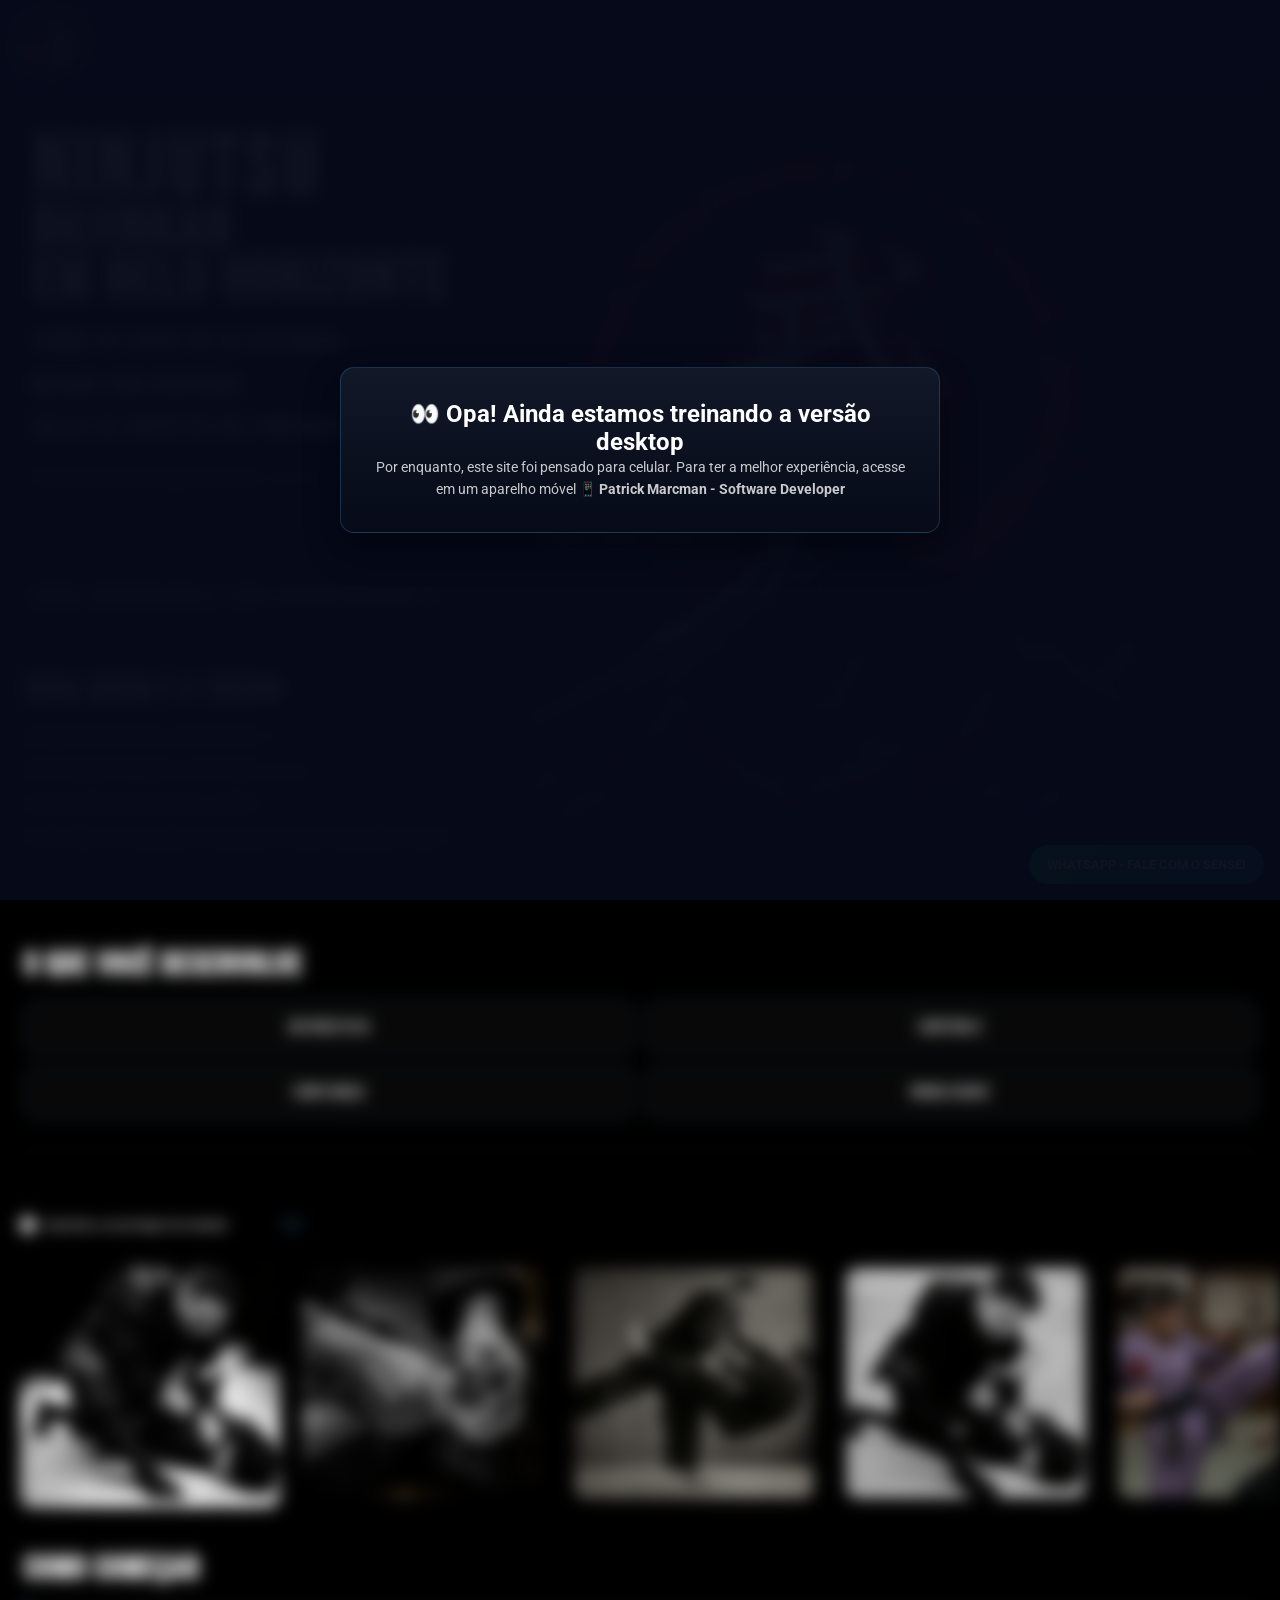
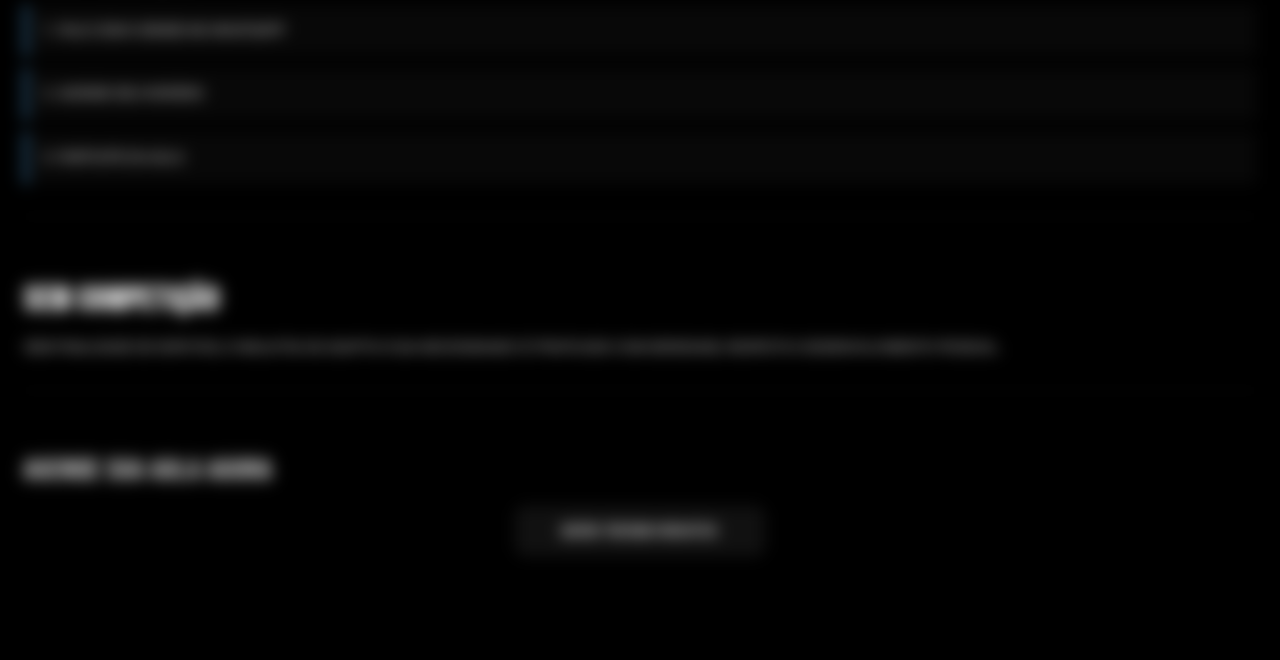
<file: index.html>
<!DOCTYPE html>
<html lang="pt-BR">
<head>
    <meta charset="UTF-8">
    <meta name="viewport" content="width=device-width, initial-scale=1.0">
    <title>NINJUTSU EM BELO HORIZONTE | Bujin Dojo</title>

    <meta name="author" content="Patrick Marcman">
    <meta name="description" content="Aprenda Ninjutsu Bujinkan no Bujin Dojo, no Funcionários, próximo à Savassi, em Belo Horizonte. Desenvolva autodefesa e confiança. Agende sua aula.">

    <meta name="robots" content="index, follow">
    <meta name="address" content="Ninjutsu em Belo Horizonte, Avenida Getulio Vargas, nº 471, Bairro Funcionários">


    <meta name="keywords" content="
    Ninjutsu em Belo Horizonte,
    Aulas de Ninjutsu em BH,
    Escola de Ninjutsu em Belo Horizonte,
    Bujin Dojo,
    Ninjutsu Bujinkan BH,
    Bujinkan Belo Horizonte,
    Ninjutsu tradicional,
    Artes marciais japonesas em BH,
    Dojo de Ninjutsu em BH,
    Treinamento ninja em Belo Horizonte,
    Aulas de Ninjutsu para iniciantes,
    Onde aprender Ninjutsu em BH,
    Defesa pessoal em Belo Horizonte,
    Defesa pessoal feminina em BH,
    Defesa pessoal para mulheres,
    Autodefesa para adolescentes,
    Artes marciais em Belo Horizonte,
    Ninjutsu no Funcionários,
    Ninjutsu na Savassi,
    Ninjutsu próximo à Serra BH,
    Ninjutsu próximo à Santa Efigênia,
    Ninjutsu próximo ao São Lucas,
    Ninjutsu próximo ao Sion,
    Ninjutsu próximo ao Lourdes,
    Ninjutsu próximo ao Cruzeiro,
    Ninjutsu próximo ao São Pedro,
    Ninjutsu próximo ao Santo Antônio,
    Ninjutsu próximo ao Carmo,
    Ninjutsu próximo à Boa Viagem,
    Artes marciais no Funcionários,
    Artes marciais na Savassi,
    Defesa pessoal no Funcionários,
    Defesa pessoal na Savassi,
    Bujin Dojo Avenida Getúlio Vargas,
    Ninjutsu Avenida Getúlio Vargas BH
    ">


<!-- URL canônica -->
<link rel="canonical" href="https://ninjutsuembh.com.br/">

<!-- Compartilhamento em redes sociais -->
<meta property="og:type" content="website">
<meta property="og:locale" content="pt_BR">
<meta property="og:site_name" content="Bujin Dojo">
<meta property="og:title" content="Ninjutsu em Belo Horizonte | Bujin Dojo">
<meta property="og:description" content="Aprenda Ninjutsu Bujinkan no Funcionários, próximo à Savassi, em Belo Horizonte. Conheça o Bujin Dojo e agende sua aula.">
<meta property="og:url" content="https://ninjutsuembh.com.br/">

<!-- Dados estruturados para SEO local -->
<script type="application/ld+json">
{
  "@context": "https://schema.org",
  "@type": "SportsActivityLocation",
  "@id": "https://ninjutsuembh.com.br/#dojo",
  "name": "Bujin Dojo",
  "url": "https://ninjutsuembh.com.br/",
  "description": "Escola de Ninjutsu Bujinkan em Belo Horizonte, com treinamento de artes marciais japonesas e autodefesa.",
  "address": {
    "@type": "PostalAddress",
    "streetAddress": "Avenida Getúlio Vargas, 471, 5º andar, Funcionários",
    "addressLocality": "Belo Horizonte",
    "addressRegion": "MG",
    "addressCountry": "BR"

  },
  "hasMap": "https://maps.app.goo.gl/K1RpRQrmj43syfcBA"
}
</script>



    <link rel="stylesheet" href="styles/style.css">

    <link rel="preconnect" href="https://fonts.googleapis.com">
    <link rel="preconnect" href="https://fonts.gstatic.com" crossorigin>
    <link href="https://fonts.googleapis.com/css2?family=Roboto:ital,wght@0,100..900;1,100..900&display=swap" rel="stylesheet">
    <link href="https://fonts.googleapis.com/css2?family=Bebas+Neue&display=swap" rel="stylesheet">
    <link rel="stylesheet" href="https://cdnjs.cloudflare.com/ajax/libs/font-awesome/6.5.0/css/all.min.css">
</head>
<body>
    <div id="desktop-warning" class="desktop-warning">
        <div class="desktop-warning__box">
            <h2>👀 Opa! Ainda estamos treinando a versão desktop</h2>
            <p>
            Por enquanto, este site foi pensado para celular.
            Para ter a melhor experiência, acesse em um aparelho móvel 📱
            <strong>Patrick Marcman - Software Developer</strong
            </p>
        </div>
    </div>

    <header>
        <nav>
            <a href="index.html" class="logo-link">
                <img id="logo" src="images/logo-bujindojo.svg" alt="Logo Bujin Dojo">
            </a>
            <a href="about.html" class="menu-toggle">MENU</a>
        </nav>
    </header>

    <main class="hero">
        <div class="hero-overlay">

            <section class="hero-content reveal">
                <h1 class="titulo">
                    <span id="ninjutsu">Ninjutsu</span>
                    <span>Bujinkan</span>
                    <span>Em Belo Horizonte</span>
                </h1>

                <h2 class="sub-titulo">
                    <span>Torne-se capaz de se defender.</span>
                    <span>Mesmo sob pressão.</span>

                    <span>Aulas de Ninjutsu no Funcionários, próximo à Savassi, em Belo Horizonte.</span>

                </h2>

                <p class="hero-frase">
                    Treinamento real de Ninjutsu em Belo Horizonte.
                </p>

                <a
                    href="https://wa.me/5511977504567?text=Olá%20Sensei!%20Gostaria%20de%20agendar%20uma%20aula%20experimental%20para%20conhecer%20o%20Ninjutsu.%20Poderia%20me%20chamar%20para%20agendarmos?"
                    class="cta-hero"
                    target="_blank"
                    rel="noopener noreferrer"
                >
                    COMEÇAR MINHA PRIMEIRA AULA
                </a>

                <a href="https://maps.app.goo.gl/K1RpRQrmj43syfcBA" target="_blank" rel="noopener noreferrer">

                <p id="address">Bujin Dojo — Avenida Getúlio Vargas, 471, 5º andar, Funcionários, Belo Horizonte - MG.</p>

                </a>
            </section>

            <section class="para-quem reveal">
                <h2>PARA QUEM É O TREINO</h2>

                <div class="lista-beneficios">
                    <p>HOMENS | MULHERES | ADOLESCENTES</p>
                    <p>VOCÊ SABERIA REAGIR A UM ATAQUE HOJE?</p>
                    <p>VOCÊ SABERIA PROTEGER ALGUÉM?</p>
                    <p>VOCÊ TERIA CAPACIDADE DE ESCAPAR DE UMA AGRESSÃO FÍSICA?</p>
                </div>
            </section>

            <section class="beneficios reveal">
                <h2>O QUE VOCÊ DESENVOLVE</h2>

                <div class="benefit-grid">
                    <div class="benefit-card">AUTODEFESA</div>
                    <div class="benefit-card">CONTROLE</div>
                    <div class="benefit-card">CONFIANÇA</div>
                    <div class="benefit-card">MOBILIDADE</div>
                </div>
            </section>

            <section class="carousel-section reveal">
                <div class="carousel-info">
                    <div class="carousel-info-left">
                        <span><i class="fa-solid fa-circle-info"></i></span>
                        <button class="carousel-caption" id="captionBtn" type="button">
                            Bu Jin Dojo
                        </button>
                    </div>

                    <span class="carousel-counter" id="carouselCounter">1/9</span>
                </div>

                <aside class="carousel-aside" id="carouselAside">
                    <p id="asideText">
                        Texto curto sobre a imagem selecionada.
                    </p>
                </aside>

                <div class="carousel-track-container" id="carouselContainer">
                    <div class="carousel-track" id="carouselTrack">
                        <img src="images/mobile/mobile-slide1.webp" alt="Imagem de Imobilizacao" class="carousel-image">
                        <img src="images/mobile/mobile-slide2.webp" alt="Técnica de Torção" class="carousel-image">
                        <img src="images/tecnicaDeProjecao.webp" alt="Técnica de projeção" class="carousel-image">
                        <img src="images/Imobilizacao.png" alt="Técnica de imobilização" class="carousel-image">
                        <img src="images/mulher-atacando.png" alt="Técnicas de punho e chutes" class="carousel-image">
                        <img src="images/KimonoHakama.webp" alt="Uniforme de treino" class="carousel-image">
                        <img src="images/arma-espada.jpg" alt="Foto com espada" class="carousel-image">
                        <img src="images/graduacao.jpg" alt="Avanço técnico" class="carousel-image">
                        <img src="images/armanisensei3.jpg" alt="Arte e tradição" class="carousel-image">
                    </div>
                </div>
            </section>

            <section class="como-funciona reveal">
                <h2>COMO COMEÇAR</h2>

                <div class="passos">
                    <div class="passo">1. FALE COM O SENSEI NO WHATSAPP</div>
                    <div class="passo">2. AGENDE SEU HORÁRIO</div>
                    <div class="passo">3. PARTICIPE DA AULA</div>
                </div>
            </section>

            <section class="diferencial reveal">
                <h2>SEM COMPETIÇÃO</h2>
                <p>
                    SEM FINALIDADE DE DISPUTAS, O NINJUTSU
                    SE ADAPTA À SUA NECESSIDADE E É PRATICADO COM SERIEDADE, RESPEITO
                    E DESENVOLVIMENTO PESSOAL.
                </p>
            </section>

            <section class="cta-final reveal">
                <p class="cta-final-texto">
                    AGENDE SUA AULA AGORA
                </p>

                <a
                    href="https://wa.me/5511977504567?text=Olá%20Sensei!%20Gostaria%20de%20agendar%20uma%20aula%20experimental%20para%20conhecer%20o%20Ninjutsu.%20Poderia%20me%20chamar%20para%20agendarmos?"
                    class="cta-hero"
                    target="_blank"
                    rel="noopener noreferrer"
                >
                    QUERO TREINAR NINJUTSU
                </a>
            </section>

        </div>
    </main>

    <a
        href="https://wa.me/5511977504567?text=Olá%20Sensei!%20Gostaria%20de%20agendar%20uma%20aula%20experimental%20para%20conhecer%20o%20Ninjutsu.%20Poderia%20me%20chamar%20para%20agendarmos?"
        class="whatsapp-float"
        target="_blank"
        rel="noopener noreferrer"
    >
        WHATSAPP - FALE COM O SENSEI
    </a>

    <footer></footer>

    <script src="scripts/script.js"></script>

    <!--Script adicionado para ser usado apenas equanto o desktop esta em construcao-->
    <script>
        function checkDesktopMode() {
            const isDesktop = window.innerWidth >= 1024;

            if (isDesktop) {
            document.body.classList.add("desktop-mode");
            } else {
            document.body.classList.remove("desktop-mode");
            }
        }

        checkDesktopMode();
        window.addEventListener("resize", checkDesktopMode);
    </script>
</body>
</html>
</file>
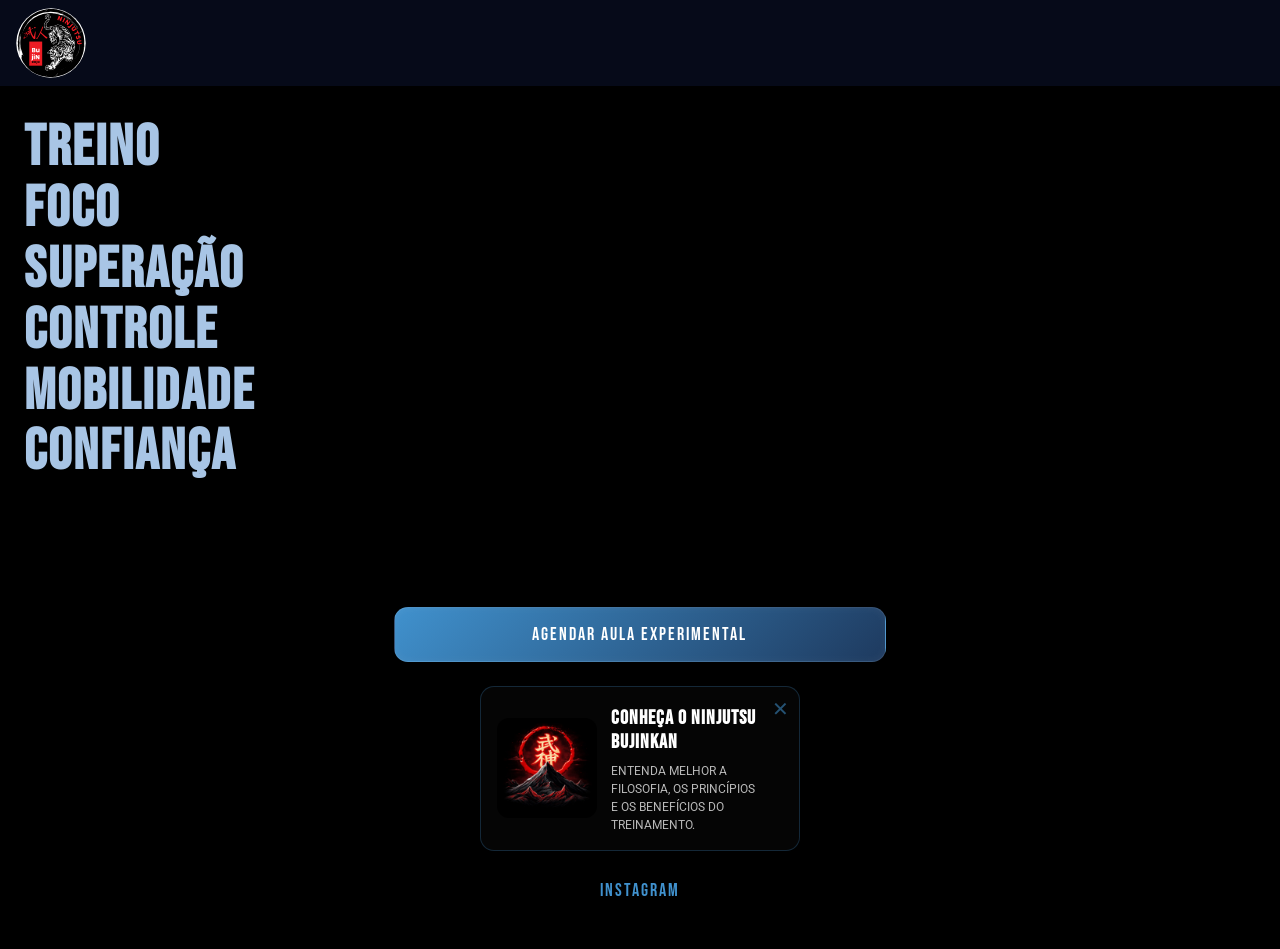
<file: about.html>
<!DOCTYPE html>
<html lang="pt-BR">
<head>
    <meta charset="UTF-8">
    <meta name="viewport" content="width=device-width, initial-scale=1.0">
    <title>Sobre | Bujin Dojo</title>
    <link rel="stylesheet" href="styles/style.css">
    <meta name="author" content="Patrick Marcman">
    <link rel="preconnect" href="https://fonts.googleapis.com">
    <link rel="preconnect" href="https://fonts.gstatic.com" crossorigin>
    <link href="https://fonts.googleapis.com/css2?family=Roboto:ital,wght@0,100..900;1,100..900&display=swap" rel="stylesheet">
    <link href="https://fonts.googleapis.com/css2?family=Bebas+Neue&display=swap" rel="stylesheet">
</head>
<body>

    <header>
        <nav>
            <a href="index.html">
                <img id="logo" src="images/logo-bujindojo.svg" alt="Logo Bujin Dojo">
            </a>

            <!--<button class="menu-toggle">MENU</button>-->
            <a href="index.html" class="menu-toggle">FECHAR</a>

            <!--<ul class="menu">
                <li><a href="index.html">HOME</a></li>
                <li><a href="sobre.html">SOBRE</a></li>
            </ul>-->
        </nav>
    </header>

 <!--   <main class="sobre-page">
        <section class="sobre-hero">
            <h1 class="titulo-pagina">SOBRE</h1>
            <p class="texto-pagina">
                Esta página será desenvolvida em breve com a história, valores e proposta do Bujin Dojo.
            </p>
        </section>
    </main>-->

    <main>
        <section class="sobre-conteudo">
            <h1 class="sobre-titulo"> 
                <span></span> TREINO </span>
                <span>FOCO</span>
                <span>SUPERAÇÃO</span>
                <span>CONTROLE</span>
                <span>MOBILIDADE</span>
                <span>CONFIANÇA</span>
            </h1>

            <p class="sobre-frase reveal">
                DISCIPLINA, AUTODEFESA E DESENVOLVIMENTO PESSOAL EM UM TREINAMENTO SÉRIO E PROGRESSIVO.
            </p>

            <a 
                href="https://wa.me/5511977504567?text=Olá%20Sensei!%20Gostaria%20de%20agendar%20uma%20aula%20experimental%20para%20conhecer%20o%20Ninjutsu.%20Poderia%20me%20chamar%20para%20agendarmos?" 
                class="cta-aside"
                target="_blank"
            >
             AGENDAR AULA EXPERIMENTAL
            </a>

            <a href="bujinkan.html" class="sobre-aside" id="sobreAside">
                <span class="aside-close">✕</span>

                <div class="aside-image-box">
                    <img src="images/fujibujinkan.webp" alt="Imagem da Bujinkan Estilizada">
                </div>

                <div class="aside-texto">
                    <h3>CONHEÇA O NINJUTSU BUJINKAN</h3>
                    <p>
                        ENTENDA MELHOR A FILOSOFIA, OS PRINCÍPIOS E OS BENEFÍCIOS DO TREINAMENTO.
                    </p>
                </div>
            </a>
            
            <a 
                class="instagram-link" 
                href="https://www.instagram.com/bujindojobh/" 
                target="_blank" 
                rel="noopener noreferrer"
                aria-label="Instagram bujindojobh"
            >
                <!--<i class="fa-brands fa-instagram"></i>-->
                INSTAGRAM

         </section>   
        

    </main>


    <script src="scripts/script.js"></script>
</body>
</html>
</file>
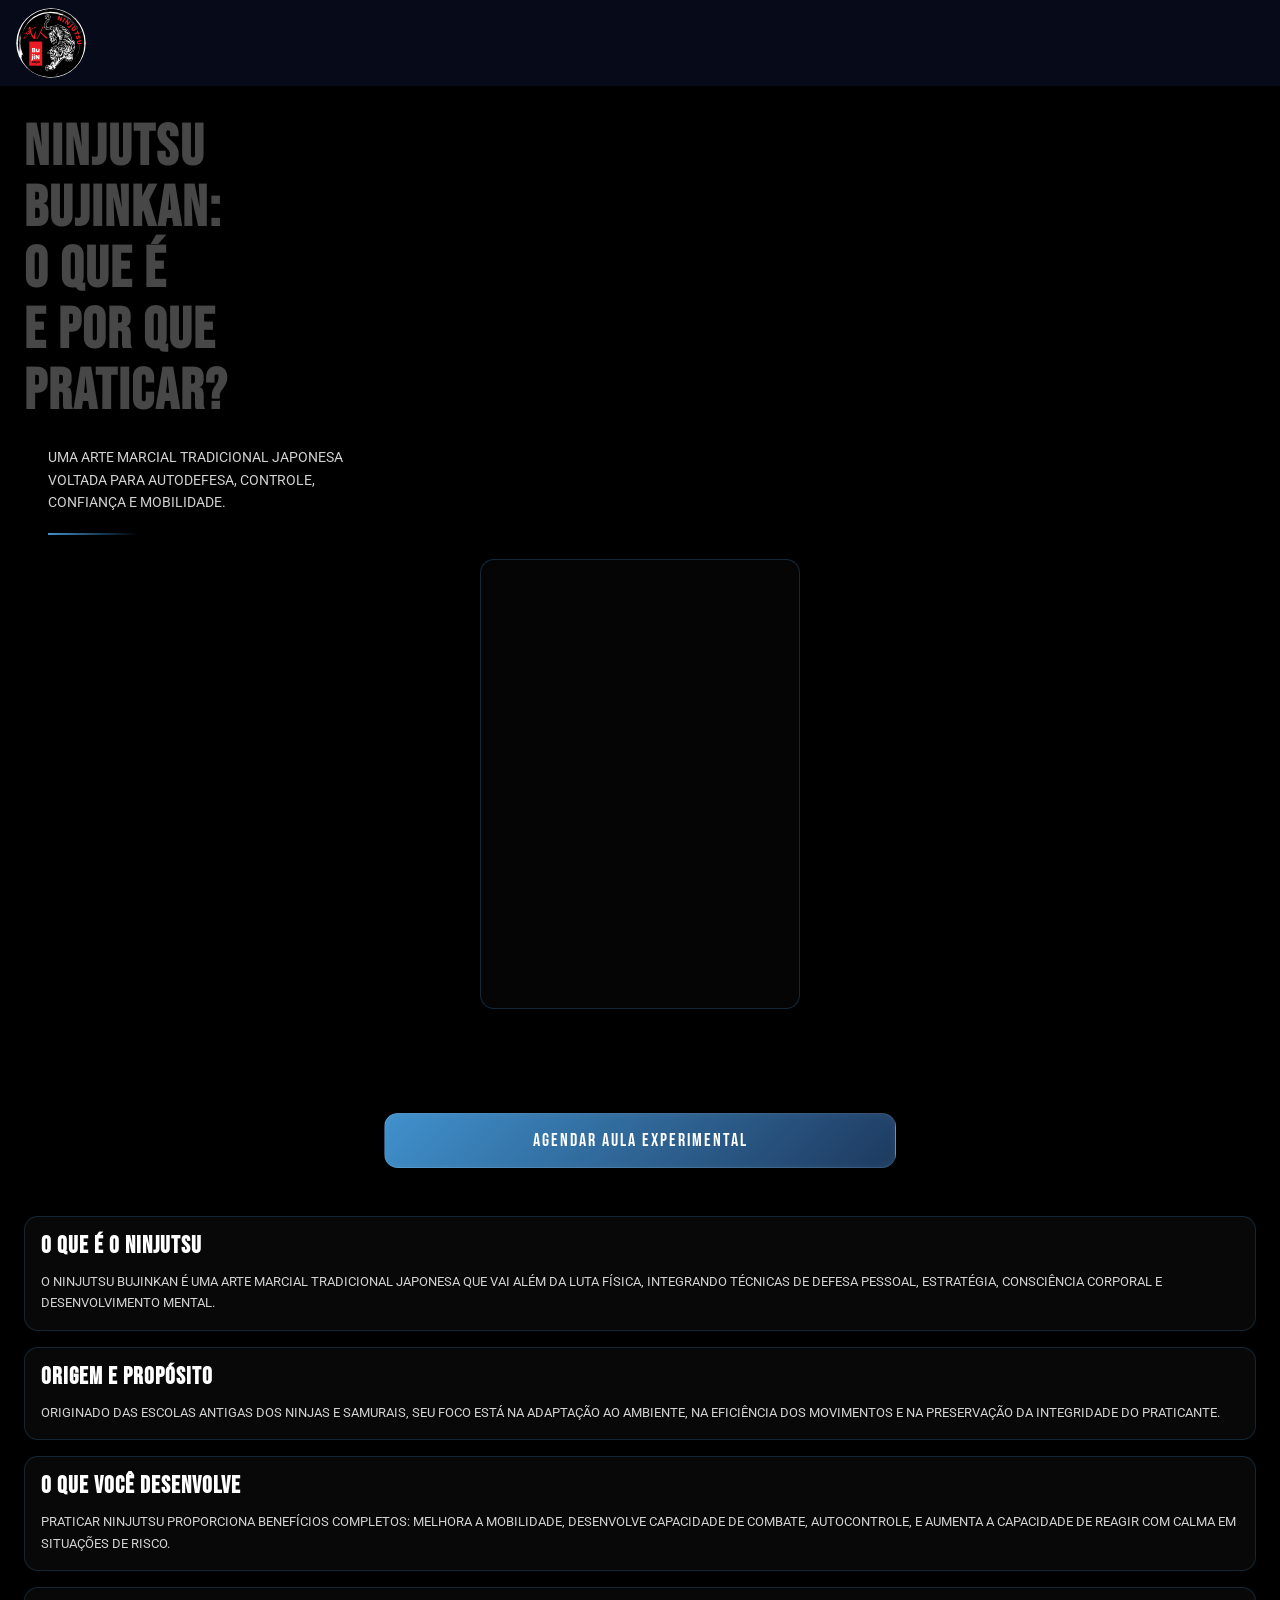
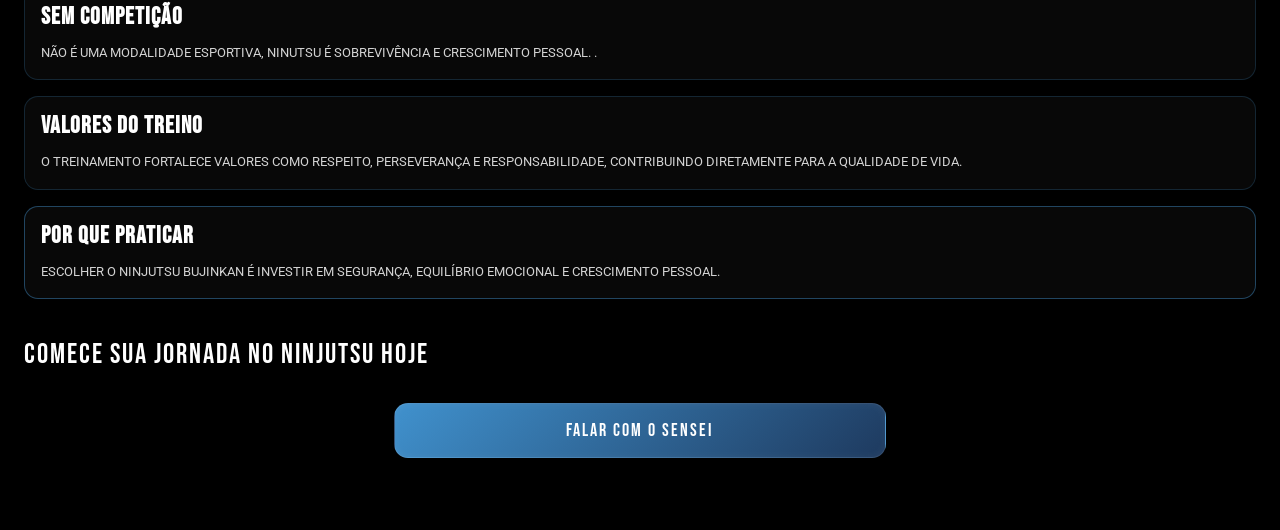
<file: bujinkan.html>
<!DOCTYPE html>
<html lang="pt-BR">
<head>
    <meta charset="UTF-8">
    <meta name="viewport" content="width=device-width, initial-scale=1.0">
    <title>BUJINKAN | Bujin Dojo</title>
    <link rel="stylesheet" href="styles/style.css">
    <meta name="author" content="Patrick Marcman">
    <link rel="preconnect" href="https://fonts.googleapis.com">
    <link rel="preconnect" href="https://fonts.gstatic.com" crossorigin>
    <link href="https://fonts.googleapis.com/css2?family=Roboto:ital,wght@0,100..900;1,100..900&display=swap" rel="stylesheet">
    <link href="https://fonts.googleapis.com/css2?family=Bebas+Neue&display=swap" rel="stylesheet">
</head>
<body>

    <header>
        <nav>
            <a href="index.html">
                <img id="logo" src="images/logo-bujindojo.svg" alt="Logo Bujin Dojo">
            </a>
            <a href="index.html" class="menu-toggle">FECHAR</a>

        </nav>
    </header>

 <!--   <main class="sobre-page">
        <section class="sobre-hero">
            <h1 class="titulo-pagina">SOBRE</h1>
            <p class="texto-pagina">
                Esta página será desenvolvida em breve com a história, valores e proposta do Bujin Dojo.
            </p>
        </section>
    </main>-->

    <main>
<section class="sobre-conteudo bujinkan-topo">
    <h1 class="sobre-titulo">
        <span>NINJUTSU BUJINKAN:</span>
        <span>O QUE É</span>
        <span>E POR QUE</span>
        <span>PRATICAR?</span>
    </h1>

    <p class="bujinkan-frase">
        UMA ARTE MARCIAL TRADICIONAL JAPONESA VOLTADA PARA AUTODEFESA, CONTROLE, CONFIANÇA E MOBILIDADE.
    </p>

    <div class="video-container"> <!--Video-->
    <iframe 
        src="https://www.youtube.com/embed/wyKr0RZpjUM"
        title="Vídeo Ninjutsu"
        frameborder="0"
        allow="accelerometer; autoplay; clipboard-write; encrypted-media; gyroscope; picture-in-picture"
        allowfullscreen>
    </iframe>
</div>
</section>

<a 
    href="https://wa.me/5511977504567?text=Olá%20Sensei!%20Gostaria%20de%20agendar%20uma%20aula%20experimental%20para%20conhecer%20o%20Ninjutsu.%20Poderia%20me%20chamar%20para%20agendarmos?" 
    class="cta-aside"
    target="_blank"
    rel="noopener noreferrer"
>
    AGENDAR AULA EXPERIMENTAL
</a>

<section class="bujinkan-blocos">
    <article class="bujinkan-card">
        <h2>O QUE É O NINJUTSU</h2>
        <p>
            O NINJUTSU BUJINKAN É UMA ARTE MARCIAL TRADICIONAL JAPONESA QUE VAI ALÉM DA LUTA FÍSICA, INTEGRANDO TÉCNICAS DE DEFESA PESSOAL, ESTRATÉGIA, CONSCIÊNCIA CORPORAL E DESENVOLVIMENTO MENTAL.
        </p>
    </article>

    <article class="bujinkan-card">
        <h2>ORIGEM E PROPÓSITO</h2>
        <p>
            ORIGINADO DAS ESCOLAS ANTIGAS DOS NINJAS E SAMURAIS, SEU FOCO ESTÁ NA ADAPTAÇÃO AO AMBIENTE, NA EFICIÊNCIA DOS MOVIMENTOS E NA PRESERVAÇÃO DA INTEGRIDADE DO PRATICANTE.
        </p>
    </article>

    <article class="bujinkan-card">
        <h2>O QUE VOCÊ DESENVOLVE</h2>
        <p>
            PRATICAR NINJUTSU PROPORCIONA BENEFÍCIOS COMPLETOS: MELHORA A MOBILIDADE, DESENVOLVE CAPACIDADE DE COMBATE, AUTOCONTROLE, E AUMENTA A CAPACIDADE DE REAGIR COM CALMA EM SITUAÇÕES DE RISCO.
        </p>
    </article>

    <article class="bujinkan-card">
        <h2>SEM COMPETIÇÃO</h2>
        <p>
            NÃO É UMA MODALIDADE ESPORTIVA, NINUTSU É SOBREVIVÊNCIA E CRESCIMENTO PESSOAL.  .
        </p>
    </article>

    <article class="bujinkan-card">
        <h2>VALORES DO TREINO</h2>
        <p>
            O TREINAMENTO FORTALECE VALORES COMO RESPEITO, PERSEVERANÇA E RESPONSABILIDADE, CONTRIBUINDO DIRETAMENTE PARA A QUALIDADE DE VIDA.
        </p>
    </article>

    <article class="bujinkan-card destaque-final">
        <h2>POR QUE PRATICAR</h2>
        <p>
            ESCOLHER O NINJUTSU BUJINKAN É INVESTIR EM SEGURANÇA, EQUILÍBRIO EMOCIONAL E CRESCIMENTO PESSOAL.
        </p>
    </article>
</section>

<section class="bujinkan-cta-final">
    <p class="cta-final-texto">
        COMECE SUA JORNADA NO NINJUTSU HOJE
    </p>

    <a 
        href="https://wa.me/5511977504567?text=Olá%20Sensei!%20Gostaria%20de%20agendar%20uma%20aula%20experimental%20para%20conhecer%20o%20Ninjutsu.%20Poderia%20me%20chamar%20para%20agendarmos?" 
        class="cta-aside"
        target="_blank"
        rel="noopener noreferrer"
    >
        FALAR COM O SENSEI
    </a>
</section>


        

    </main>
    


    <script src="scripts/script.js"></script>
</body>
</html>
</file>
<file: styles/style.css>
:root {
    --primary-color: #060A19;
    --secondary-color: #2E5175;
    --tertiary-color: #010204;
    --quaternary-color: #A8C5E5;
    --accent-color: #4091CD;
    --surface-color: #242934;
    --text-color: #ffffff;
    --text-soft: rgba(255, 255, 255, 0.78);
    --text-muted: rgba(255, 255, 255, 0.62);
    --line-soft: rgba(255, 255, 255, 0.05);
    --line-accent: rgba(64, 145, 205, 0.28);
    --shadow-soft: 0 10px 24px rgba(0, 0, 0, 0.18);
    --shadow-medium: 0 12px 28px rgba(0, 0, 0, 0.30);
    --shadow-strong: 0 16px 34px rgba(0, 0, 0, 0.42);
    --main-font: Roboto, Arial, sans-serif;
    --display-font: "Bebas Neue", sans-serif;
    --radius-sm: 10px;
    --radius-md: 14px;
    --radius-pill: 999px;
}

/* =========================
   RESET + BASE
========================= */
*,
*::before,
*::after {
    box-sizing: border-box;
    margin: 0;
    padding: 0;
}

html {
    scroll-behavior: smooth;
}

body {
    background-color: #000;
    color: var(--text-color);
    font-family: var(--main-font);
    overflow-x: hidden;
}

img {
    display: block;
    max-width: 100%;
}

a {
    text-decoration: none;
    color: inherit;
}

section {
    position: relative;
}

/* =========================
   ANIMAÇÕES UTILITÁRIAS
========================= */
@keyframes pulse {
    0% {
        box-shadow: 0 0 0 0 rgba(64, 145, 205, 0.55);
    }
    70% {
        box-shadow: 0 0 0 15px rgba(64, 145, 205, 0);
    }
    100% {
        box-shadow: 0 0 0 0 rgba(64, 145, 205, 0);
    }
}

.reveal {
    opacity: 0;
    transform: translateY(24px);
    transition: opacity 0.7s ease, transform 0.7s ease;
}

.reveal.visible {
    opacity: 1;
    transform: translateY(0);
}

/* =========================
   HEADER
========================= */
header {
    background-color: var(--primary-color);
    padding: 0.5rem 1rem;
    position: sticky;
    top: 0;
    z-index: 1000;
}

header.scrolled {
    background-color: rgba(6, 10, 25, 0.88);
    backdrop-filter: blur(10px);
    box-shadow: 0 10px 30px rgba(0, 0, 0, 0.35);
}

nav {
    display: flex;
    align-items: center;
    justify-content: space-between;
}

.logo-link {
    display: inline-block;
}

#logo {
    width: 80px;
    height: auto;
    display: block;
}

.menu-toggle {
    display: block;
    font-size: 24px;
    color: var(--quaternary-color);
    font-family: var(--display-font);
    cursor: pointer;
    letter-spacing: 1px;
}

/* =========================
   HOME - HERO
========================= */
.hero {
    background-image:
        linear-gradient(
            to bottom,
            rgba(0, 0, 0, 0.20),
            rgba(0, 0, 0, 0.45),
            rgba(0, 0, 0, 0.78)
        ),
        url("../images/fujibujinkan.webp");
    background-size: 70%;
    background-position: top right;
    background-repeat: no-repeat;
    min-height: 100vh;
    position: relative;
}

.hero-overlay {
    min-height: 100vh;
    padding-top: 1rem;
    padding-bottom: 3rem;
    background: linear-gradient(
        to bottom,
        rgba(0, 0, 0, 0.30),
        rgba(0, 0, 0, 0.35),
        rgba(0, 0, 0, 0.82)
    );
}

.hero-content {
    width: 100%;
}

.titulo {
    font-family: var(--display-font);
    font-size: 60px;
    line-height: 0.84;
    letter-spacing: 3px;
    margin: 2rem 2rem 1.5rem 2rem;
    text-shadow: #000;
}

.titulo span {
    display: block;
    color: #fff;
    text-shadow: 0 6px 18px rgba(0, 0, 0, 0.45);
}


#ninjutsu {
    font-size: 85px;
    letter-spacing: 6px;
}

.sub-titulo {
    margin: 0 2rem 1.5rem 2rem;
    font-family: var(--display-font);
    font-size: 22px;
    letter-spacing: 3px;
    line-height: 1.2;
}

.sub-titulo span {
    display: block;
    color: #fff;
    text-shadow: 0 2px 10px rgba(0, 0, 0, 0.8);
    margin-bottom: 15px;
}

.sub-titulo span:nth-child(2) {
    font-weight: bold;
    font-size: 1.1em;
}

.hero-frase {
    margin: 0 2rem 1.6rem 2rem;
    color: var(--text-soft);
    font-size: 14px;
    line-height: 1.6;
    max-width: 320px;
}

.hero-slide::before {
  content: "";
  position: absolute;
  width: 100%;
  height: 100%;
  background: linear-gradient(to top, rgba(0,0,0,0.8), transparent);
}

#address {
    font-family: var(--display-font);
    font-weight: 200;
    color: #fff;
    font-size: 14px;
    margin: 0 2rem 2rem 2rem;
    text-shadow: 0 2px 10px rgba(0, 0, 0, 0.8);
    line-height: 1.4;
}

/* =========================
   BOTÕES / CTA
========================= */
.cta-hero,
.cta-aside {
    display: block;
    width: 90%;
    margin: 0 auto 1.5rem auto;
    padding: 1rem 1.2rem;
    background: linear-gradient(135deg, var(--accent-color), #1e3a5f);
    color: #fff;
    border: 1px solid rgba(255, 255, 255, 0.10);
    border-radius: var(--radius-md);
    text-align: center;
    font-family: var(--display-font);
    letter-spacing: 2px;
    font-size: 15px;
    box-shadow:
        0 12px 28px rgba(0, 0, 0, 0.35),
        inset 0 0 10px rgba(255, 255, 255, 0.05);
    transition: transform 0.25s ease, box-shadow 0.25s ease, filter 0.25s ease;
}

/*.cta-hero {
    font-size: 16px;
}*/
/*---------------------new button---------------------*/
.cta-hero {
    width: 250px;
    height: 50px;
    border: none;
    outline: none;
    color: #fff;
    background: #111;
    cursor: pointer;
    position: relative;
    z-index: 0;
    border-radius: 10px;
}

.cta-hero:before {
    content: '';
    background: linear-gradient(45deg, #ff0000, #ff7300, #fffb00, #48ff00, #00ffd5, #002bff, #7a00ff, #ff00c8, #ff0000);
    position: absolute;
    top: -2px;
    left:-2px;
    background-size: 400%;
    z-index: -1;
    filter: blur(5px);
    width: calc(100% + 4px);
    height: calc(100% + 4px);
    animation: glowing 20s linear infinite;
    opacity: 0;
    transition: opacity .3s ease-in-out;
    border-radius: 10px;
}

.cta-hero:active {
    color: #000
}

.cta-hero:active:after {
    background: transparent;
}

.cta-hero:hover:before {
    opacity: 1;
}

.cta-hero:after {
    z-index: -1;
    content: '';
    position: absolute;
    width: 100%;
    height: 100%;
    background: #111;
    left: 0;
    top: 0;
    border-radius: 10px;
}

@keyframes glowing {
    0% { background-position: 0 0; }
    50% { background-position: 400% 0; }
    100% { background-position: 0 0; }
}
/*--------------------------end new button---------------------*/
.cta-hero:active,
.cta-aside:active {
    transform: scale(0.98);
    filter: brightness(1.04);
}

.cta-aside {
    margin: 2rem auto 1.5rem auto;
    animation: pulse 2s infinite;
}

.cta-final-texto {
    color: #fff;
    font-family: var(--display-font);
    font-size: 28px;
    line-height: 1.15;
    letter-spacing: 2px;
    margin-bottom: 1.2rem;
}

/* =========================
   HOME - SEÇÕES
========================= */
.para-quem,
.beneficios,
.como-funciona,
.diferencial,
.cta-final {
    padding: 2rem 1.5rem;
}

.para-quem::after,
.beneficios::after,
.como-funciona::after,
.diferencial::after {
    content: "";
    display: block;
    height: 1px;
    background: var(--line-soft);
    margin-top: 2rem;
}

.para-quem h2,
.beneficios h2,
.como-funciona h2,
.diferencial h2 {
    font-family: var(--display-font);
    font-size: 32px;
    letter-spacing: 2px;
    color: #fff;
    margin-bottom: 1rem;
}

.lista-beneficios p {
    color: rgba(255, 255, 255, 0.82);
    font-size: 14px;
    line-height: 1.5;
    margin-bottom: 0.8rem;
    text-transform: uppercase;
}

.benefit-grid {
    display: grid;
    grid-template-columns: 1fr 1fr;
    gap: 12px;
}

.benefit-card {
    background-color: rgba(255, 255, 255, 0.03);
    border: 1px solid rgba(64, 145, 205, 0.32);
    border-radius: 12px;
    padding: 1rem 0.8rem;
    text-align: center;
    color: #fff;
    font-family: var(--display-font);
    letter-spacing: 2px;
    font-size: 16px;
    box-shadow: 0 8px 18px rgba(0, 0, 0, 0.18);
    transition: transform 0.2s ease, border-color 0.2s ease;
}

.benefit-card:active {
    transform: scale(0.98);
    border-color: rgba(64, 145, 205, 0.70);
}

.passos {
    display: flex;
    flex-direction: column;
    gap: 12px;
}

.passo {
    background-color: rgba(255, 255, 255, 0.03);
    border-left: 3px solid var(--accent-color);
    padding: 1rem;
    color: rgba(255, 255, 255, 0.88);
    font-size: 14px;
    line-height: 1.4;
    box-shadow: 0 8px 18px rgba(0, 0, 0, 0.12);
}

.diferencial p {
    color: rgba(255, 255, 255, 0.82);
    font-size: 14px;
    line-height: 1.6;
    text-transform: uppercase;
}

/* =========================
   HOME - CARROSSEL
========================= */
.carousel-section {
    margin: 2rem 0 0 0;
    padding-left: 20px;
    padding-right: 0;
    overflow: hidden;
}

.carousel-info {
    display: flex;
    align-items: center;
    justify-content: space-between;
    gap: 10px;
    margin-bottom: 0.8rem;
    width: 280px;
}

.carousel-info-left {
    display: flex;
    align-items: center;
    gap: 10px;
    min-width: 0;
    color: #fff;
}

.carousel-caption {
    background: none;
    border: none;
    padding: 0;
    font-family: var(--main-font);
    font-size: 12px;
    color: #fff;
    text-align: left;
    cursor: pointer;
    white-space: nowrap;
    overflow: hidden;
    text-overflow: ellipsis;
}

.carousel-counter {
    font-family: var(--main-font);
    font-size: 12px;
    color: var(--accent-color);
    flex-shrink: 0;
}

.carousel-aside {
    display: none;
    background-color: rgba(36, 41, 52, 0.95);
    color: #fff;
    padding: 0.8rem 1rem;
    margin-bottom: 1rem;
    width: 280px;
    border-left: 3px solid var(--accent-color);
    font-family: var(--main-font);
    font-size: 12px;
    line-height: 1.4;
}

.carousel-aside.active {
    display: block;
}

.carousel-track-container {
    width: 100%;
    overflow: hidden;
    position: relative;
    touch-action: pan-y;
    padding-top: 10px;
    padding-bottom: 10px;
}

.carousel-track {
    display: flex;
    gap: 12px;
    transition: transform 0.35s ease;
    align-items: center;
}

.carousel-image {
    width: 260px;
    height: 250px;
    object-fit: cover;
    flex-shrink: 0;
    user-select: none;
    -webkit-user-drag: none;
    transform: scale(0.92);
    transition: transform 0.35s ease, opacity 0.35s ease, box-shadow 0.35s ease;
    opacity: 0.72;
    border-radius: 12px;
    box-shadow: var(--shadow-medium);
}

.carousel-image.active {
    transform: scale(1);
    opacity: 1;
    box-shadow: var(--shadow-strong);
}

/* =========================
   ABOUT
========================= */
.sobre-page {
    background-color: #000;
    min-height: 100vh;
}

.sobre-conteudo {
    padding: 2rem 1.5rem 3rem 1.5rem;
    position: relative;
}

.sobre-titulo {
    font-family: var(--display-font);
    font-size: 58px;
    line-height: 1.05;
    letter-spacing: 2px;
    color: var(--quaternary-color);
    max-width: 310px;
}

.sobre-titulo span {
    display: block;
}

.sobre-frase {
    margin-top: 1.5rem;
    max-width: 310px;
    color: var(--text-soft);
    font-size: 14px;
    line-height: 1.6;
}

.instagram-link {
    display: block;
    width: fit-content;
    margin: 0 auto;
    color: var(--accent-color);
    font-family: var(--display-font);
    font-size: 18px;
    letter-spacing: 2px;
}

.sobre-aside {
    display: grid;
    width: 100%;
    max-width: 320px;
    min-height: 110px;
    margin: 0 auto 1.8rem auto;
    text-decoration: none;
    color: inherit;
    cursor: pointer;
    border: 1px solid rgba(64, 145, 205, 0.25);
    border-radius: 14px;
    padding: 1rem;
    grid-template-columns: 100px 1fr;
    column-gap: 0.9rem;
    align-items: center;
    position: relative;
    background: rgba(255, 255, 255, 0.02);
    box-shadow: var(--shadow-soft);
    transition: transform 0.25s ease, box-shadow 0.25s ease;
}

.sobre-aside:active {
    transform: scale(0.97);
}

.aside-close {
    position: absolute;
    top: 10px;
    right: 10px;
    font-size: 20px;
    color: rgba(64, 145, 205, 0.55);
    pointer-events: none;
}

.aside-image-box {
    width: 100px;
    height: 100px;
    overflow: hidden;
    border-radius: 12px;
}

.aside-image-box img {
    width: 100%;
    height: 100%;
    object-fit: cover;
}

.aside-texto {
    padding-top: 0.2rem;
    padding-right: 1.2rem;
}

.aside-texto h3 {
    font-family: var(--display-font);
    font-size: 20px;
    letter-spacing: 1px;
    color: #fff;
    margin-bottom: 0.5rem;
}

.aside-texto p {
    font-family: var(--main-font);
    font-size: 12px;
    line-height: 1.5;
    color: rgba(255, 255, 255, 0.72);
}

/* =========================
   BUJINKAN
========================= */
.bujinkan-topo .sobre-titulo {
    color: rgba(255, 255, 255, 0.28);
}

.bujinkan-frase {
    margin: 1.5rem 1.5rem 0 1.5rem;
    max-width: 320px;
    color: rgba(255, 255, 255, 0.82);
    font-size: 14px;
    line-height: 1.6;
    text-transform: uppercase;
}

.bujinkan-frase::after {
    content: "";
    display: block;
    width: 100%;
    max-width: 90px;
    height: 2px;
    margin-top: 1.2rem;
    background: linear-gradient(90deg, var(--accent-color), transparent);
}

.bujinkan-blocos {
    padding: 1.5rem;
    display: flex;
    flex-direction: column;
    gap: 1rem;
}

.bujinkan-card {
    background: rgba(255, 255, 255, 0.03);
    border: 1px solid rgba(64, 145, 205, 0.22);
    border-radius: 14px;
    padding: 1rem;
    box-shadow: 0 10px 24px rgba(0, 0, 0, 0.16);
    transition: transform 0.2s ease;
}

.bujinkan-card:active {
    transform: scale(0.98);
}

.bujinkan-card h2 {
    font-family: var(--display-font);
    font-size: 24px;
    line-height: 1.05;
    letter-spacing: 1px;
    color: #fff;
    margin-bottom: 0.8rem;
}

.bujinkan-card p {
    color: rgba(255, 255, 255, 0.82);
    font-size: 13px;
    line-height: 1.65;
    text-transform: uppercase;
}

.destaque-final {
    border-color: rgba(64, 145, 205, 0.45);
    box-shadow: 0 14px 28px rgba(0, 0, 0, 0.22);
}

.bujinkan-cta-final {
    padding: 1rem 1.5rem 3rem 1.5rem;
}

.video-container {
    width: 100%;
    max-width: 320px;
    height: 450px;
    margin: 1.5rem auto;
    border-radius: 14px;
    overflow: hidden;
    border: 1px solid rgba(64, 145, 205, 0.25);
    background: rgba(255, 255, 255, 0.02);
    box-shadow: var(--shadow-medium);
}

.video-container iframe {
    width: 100%;
    height: 100%;
    border: none;
}

/* =========================
   WHATSAPP FLUTUANTE
========================= */
.whatsapp-float {
    position: fixed;
    right: 16px;
    bottom: 16px;
    z-index: 999;
    background: linear-gradient(135deg, #25D366, #128C7E);
    color: #fff;
    padding: 12px 18px;
    border-radius: var(--radius-pill);
    font-size: 13px;
    font-weight: bold;
    box-shadow:
        0 10px 28px rgba(0, 0, 0, 0.4),
        0 0 18px rgba(37, 211, 102, 0.20);
    transition: transform 0.2s ease, box-shadow 0.2s ease;
}

.whatsapp-float:active {
    transform: scale(0.96);
}

/* =========================
   DESKTOP
========================= */
@media (min-width: 1024px) {
    header {
        padding: 0.5rem 1rem;
    }

    nav {
        display: flex;
        align-items: center;
        justify-content: space-between;
    }

    .menu-toggle {
        display: none;
    }

    #logo {
        width: 70px;
        margin-left: 0;
    }

    .cta-aside {
        width: 40%;
        font-size: 18px;
    }

    .cta-aside:hover,
    .cta-hero:hover,
    .sobre-aside:hover,
    .whatsapp-float:hover {
        transform: translateY(-2px);
    }

    .cta-aside:hover {
        background: linear-gradient(135deg, #ffffff, var(--accent-color));
        color: #000;
    }
}

/* =========================
   DESKTOP WARNING (TEMP)
========================= */

.desktop-warning {
    position: fixed;
    inset: 0;
    background: rgba(6, 10, 25, 0.96);
    display: none;
    justify-content: center;
    align-items: center;
    padding: 24px;
    z-index: 99999;
}

.desktop-warning__box {
    max-width: 600px;
    width: 100%;
    background: linear-gradient(180deg, #111827, #060A19);
    color: #fff;
    border: 1px solid var(--line-accent);
    border-radius: var(--radius-md);
    padding: 32px 24px;
    text-align: center;
    box-shadow: var(--shadow-strong);
    font-family: var(--main-font);
}

.desktop-warning__box h1 {
    font-family: var(--display-font);
    font-size: 32px;
    letter-spacing: 2px;
    margin-bottom: 16px;
    color: var(--quaternary-color);
}

.desktop-warning__box p {
    font-size: 14px;
    line-height: 1.6;
    color: var(--text-soft);
}

/* desfoca o site no desktop */
/*para usar enquanto a versao desktop do site esta em construção*/
body.desktop-mode main,
body.desktop-mode header,
body.desktop-mode footer,
body.desktop-mode nav,
body.desktop-mode section {
    filter: blur(6px);
    pointer-events: none;
    user-select: none;
}

body.desktop-mode #desktop-warning {
    display: flex;
}
</file>
